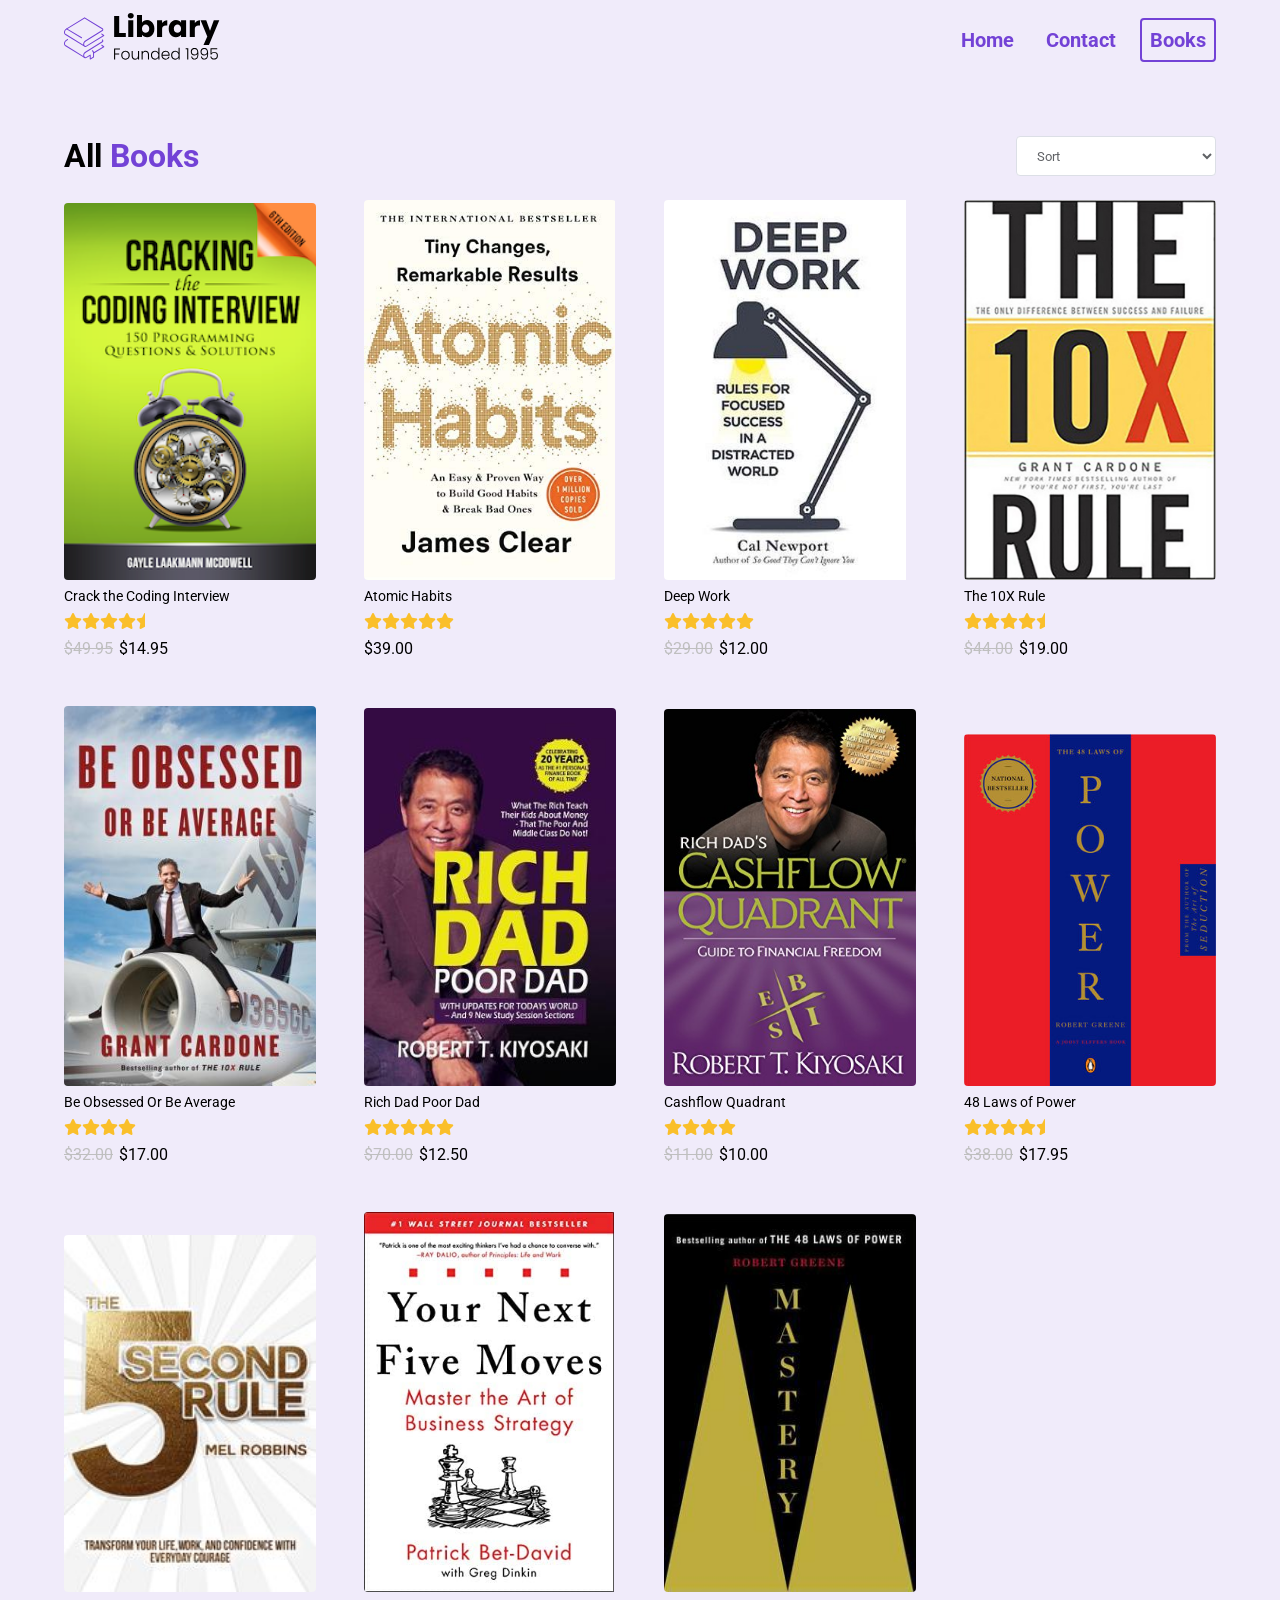
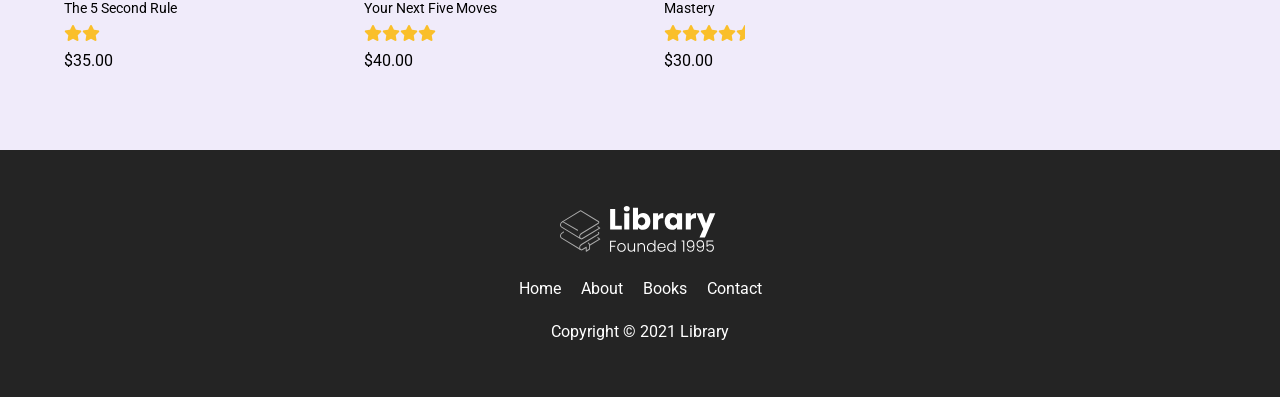
<file: books.html>
<!doctype html>
<html lang="en">
  <head>
    <meta charset="UTF-8" />
    <meta http-equiv="X-UA-Compatible" content="IE=edge" />
    <meta name="viewport" content="width=device-width, initial-scale=1.0" />
    <title>Library</title>
    <link rel="stylesheet" href="styles.css" />
    <!-- UPDATE: using css version of font awesome so no need for kit -->
    <link
      rel="stylesheet"
      href="https://cdnjs.cloudflare.com/ajax/libs/font-awesome/6.4.0/css/all.min.css"
    />
    <script src="index.js"></script>
    <script src="books.js"></script>
  </head>

  <body id="books__body">
    <section>
      <nav>
        <div class="nav__container">
          <img class="logo" src="assets/Library.svg" alt="" />
          <ul class="nav__links">
            <li><a href="#" class="nav__link">Home</a></li>
            <li><a href="#" class="nav__link">Contact</a></li>
            <li><a href="#" class="nav__link nav__link--primary">Books</a></li>
          </ul>
          <button class="btn__menu" onclick="openMenu()">
            <i class="fas fa-bars"></i>
          </button>
          <div class="menu__backdrop" style="visibility: hidden">
            <button class="btn__menu btn__menu--close" onclick="closeMenu()">
              <i class="fas fa-times"></i>
            </button>
            <ul class="menu__links">
              <li class="menu__list">
                <a href="#" class="menu__link" onclick="closeMenu()">Home</a>
              </li>
              <li class="menu__list">
                <a href="#features" class="menu__link" onclick="closeMenu()"
                  >Books</a
                >
              </li>
              <li class="menu__list">
                <a class="menu__link no-cursor" onclick="closeMenu()"
                  >Contacts</a
                >
              </li>
            </ul>
          </div>
        </div>
      </nav>
    </section>

    <main id="books__main">
      <section>
        <div class="container">
          <div class="row">
            <div class="books__header">
              <h2 class="section__title books__header--title">
                All <span class="purple">Books</span>
              </h2>
              <select id="filter" onchange="filterBooks(event)">
                <option value="" disabled selected>Sort</option>
                <option value="LOW_TO_HIGH">Price, Low to High</option>
                <option value="HIGH_TO_LOW">Price, High to Low</option>
                <option value="RATING">Rating</option>
              </select>
            </div>
            <div class="books">
              <i class="fas fa-spinner books__loading--spinner"></i>
            </div>
          </div>
        </div>
      </section>
    </main>

    <footer>
      <div class="container">
        <div class="row row__column">
          <a href="#">
            <figure class="footer__logo">
              <img src="assets/Library.svg" class="footer__logo--img" alt="" />
            </figure>
          </a>
          <div class="footer__list">
            <a href="#" class="footer__link">Home</a>
            <a class="footer__link no-cursor">About</a>
            <a href="#features" class="footer__link">Books</a>
            <a class="footer__link no-cursor">Contact</a>
          </div>
          <div class="footer__copyright">Copyright &copy; 2021 Library</div>
        </div>
      </div>
    </footer>
  </body>
</html>
</file>
<file: styles.css>
@import url('https://fonts.googleapis.com/css2?family=Roboto:wght@400;500;700&display=swap');
* {
  padding: 0;
  margin: 0;
  box-sizing: border-box;
  font-family: 'Roboto', sans-serif;
}

html {
  scroll-behavior: smooth;
}

body {
  max-width: 100vw;
  overflow-x: hidden;
}

nav {
  height: 80px;
  display: flex;
}

img {
  width: 100%;
}

p {
  line-height: 1.5;
}

a {
  text-decoration: none;
}

a:hover {
  text-decoration: underline;
}



ul {
  display: flex;
}

li {
  list-style-type: none;
}

h1 {
  font-size: 56px;
  color: #7342d6;
  margin-bottom: 24px;
  text-align: center;
}

h2 {
  font-size: 32px;
  margin-bottom: 32px;
  text-align: center;
}

button {
  cursor: pointer;
}

button:active {
  transform: translateY(1px);
}

.btn {
  background-color: #7342d6;
  color: white;
  padding: 12px 24px;
  font-size: 20px;
  border-radius: 4px;
  border: none;
}

.purple {
  color: #7342d6;
}

.logo {
  width: 160px;
}

.nav__container {
  width: 100%;
  max-width: 1200px;
  padding: 0 24px;
  display: flex;
  justify-content: space-between;
  align-items: center;
  margin: 0 auto;
}

.nav__link {
  margin-left: 16px;
  text-decoration: none;
  font-size: 20px;
  color: #7342d6;
  font-weight: bold;
  padding: 8px;
}

.nav__link:hover {
  text-decoration: underline;
}

.nav__link--primary {
  border: 2px solid #7342d6;
  border-radius: 4px;
}

.nav__link--primary:hover {
  text-decoration: none;
}

.btn__menu {
  background-color: transparent;
  font-size: 40px;
  border: none;
  color: #7342d6;
  display: none;
}

.menu__backdrop {
  position: absolute;
  background-color: #242424;
  top: 0;
  left: 0;
  right: 0;
  bottom: 0;
  z-index: 99;
  display: flex;
  align-items: center;
  justify-content: center;
  visibility: hidden;
  transition: all 300ms ease;
  opacity: 0;
  transform: translate(100%);
}

.menu--open {
  max-height: 100vh;
  overflow: hidden;
}

.menu--open .menu__backdrop {
  visibility: visible !important;
  opacity: 1;
  transform: translate(0);
}

.menu__links {
  display: flex;
  flex-direction: column;
  align-items: center;
}

.menu__list {
  padding: 32px 0;
}

.menu__link {
  color: white;
  font-size: 40px;
}

.btn__menu--close {
  position: absolute;
  top: 10px;
  right: 20px;
  padding: 8px;
  color: white;
}


/* 

LANDING

*/

#landing {
  background-color: rgba(115, 66, 214, 0.1)
}

header {
  height: calc(100vh - 80px);
}

.header__container {
  width: 100%;
  max-width: 720px;
  margin: 0 auto;
  height: 100%;
  display: flex;
  flex-direction: column;
  justify-content: space-around;
}

.header__description {
  display: flex;
  flex-direction: column;
  align-items: center;
}

.header__img--wrapper {
  padding: 20px;

  /* Added this after the tutorial to 
  show it over the wave on larger screens */
  z-index: 50;
}

.container {
  padding: 56px 0;
}

.row {
  width: 100%;
  max-width: 1200px;
  margin: 0 auto;
}

.row__column {
  display: flex;
  flex-direction: column;
  align-items: center;
}

.no-cursor {
  cursor: not-allowed;
}
/* 

HIGHLIGHTS 

*/

#highlights {
  position: relative;
  max-width: 100vw;
}

#highlights:after,
#highlights:before {
  background: url('assets/wave.svg');
  content: "";
  position: absolute;
  width: 101vw;
  height: 12vw;
  left: 0;
  z-index: 1;
  background-size: cover;
  background-repeat: no-repeat;
}

#highlights:before {
  transform: translateY(-100%);
  top: 1px;
}

#highlights:after {
  transform: translateY(100%) rotate(180deg);
  bottom: 1px;
}

.highlight__wrapper {
  display: flex;
  flex-wrap: wrap;
}

.highlight {
  padding: 0 24px;
  width: calc(100% / 3);
  display: flex;
  align-items: center;
  flex-direction: column;
}

.highlight__para {
  text-align: center;
  max-width: 280px;
}

.highlight__img {
  border: 2px solid #7342d65d;
  color: #7342d6;
  width: 100px;
  height: 100px;
  display: flex;
  align-items: center;
  justify-content: center;
  border-radius: 4px;
  font-size: 32px;
  margin-bottom: 24px;
}

.highlight__subtitle {
  font-size: 20px;
  margin-bottom: 16px;
  text-align: center;
}

/* 

FEATURES 

*/

#features {
  padding-top: 8vw;
  background-color: rgba(115, 66, 214, 0.1);
}

.books {
  display: flex;
  flex-wrap: wrap;
}

.book {
  width: 25%;
  padding: 24px;
  /* Added after tutorial to push all the books images down */
  display: flex;
  flex-direction: column;
  justify-content: flex-end;
}

.book__img {
  max-height: 380px;
  transition: all 300ms ease;
  cursor: not-allowed;
  /* Added after tutorial to maintain image aspect ratio */
  object-fit: contain;
  object-position: left;
}

.book__img--wrapper {
  margin-bottom: 8px;
  border-radius: 4px;
  overflow: hidden;
  display: flex;
}

.book:hover .book__img {
  transform: scale(1.03);
}

.book__title {
  font-size: 14px;
  margin-bottom: 8px;
}

.book__title:hover {
  text-decoration: underline;
  cursor: not-allowed;
}

.book__ratings {
  margin-bottom: 8px;
  color: #fabf2a;
}

.book__price--normal {
  text-decoration: line-through;
  padding-right: 6px;
  color: #bfbfbf;
}

/* 

EXPLORE

*/

#explore {
  background-color: rgba(115, 66, 214, 0.1);
}

/* 

FOOTER

*/

footer {
  background-color: #242424;
}

.footer__logo {
  display: flex;
}

.footer__logo--img {
  width: 160px;
  filter: grayscale(1) invert(1);
}

.footer__link,
.footer__copyright {
  color: #fff;
}

.footer__list {
  margin: 20px 0 24px 0;
}

.footer__link {
  padding: 0 8px;
}

/* 
**

BOOKS PAGE

**
*/

#books__body {
  background-color: rgba(115, 66, 214, 0.1);
  display: flex;
  flex-direction: column;
  min-height: 100vh;
}

#books__main {
  flex: 1;
}

.books__header {
  display: flex;
  justify-content: space-between;
  align-items: center;
  padding: 0 24px;
}

.books__header--title {
  margin-bottom: 0;
}

select {
  background-color: #fff;
  border-radius: 4px;
  border: 1px solid #dcdfe6;
  color: #606266;
  height: 40px;
  line-height: 40px;
  outline: none;
  padding: 0 16px;
  width: 100%;
  max-width: 200px;
}

.books__loading {
  width: 100%;
  display: flex;
  align-items: center;
  justify-content: center;
  padding-top: 60px;
  font-size: 60px;
  color: #7342d6;
}

.books__loading--spinner {
  display: none !important;
}

.books__loading .books__loading--spinner {
  display: block !important;
}

.fa-spinner {
  animation: rotate 600ms infinite linear;
}

@keyframes rotate {
  0% {
    transform: rotate(0);
  }

  100% {
    transform: rotate(360deg);
  }
}

/* SMALL PHONES, TABLETS, LARGE SMARTPHONES */
@media (max-width: 768px) {
  .header__description {
    padding: 0 24px;
  }

  h1 {
    font-size: 40px;
  }

  h2 {
    font-size: 26px;
  }

  button {
    font-size: 18px;
  }

  .book {
    width: 50%;
  }
}


/* SMALL PHONES, LARGE SMARTPHONES */
@media (max-width: 550px) {
  .btn__menu {
    display: block;
  }

  .nav__links {
    display: none;
  }

  .highlight {
    width: 100%;
  }

  .highlight:not(:last-child) {
    margin-bottom: 24px;
  }
}
</file>
